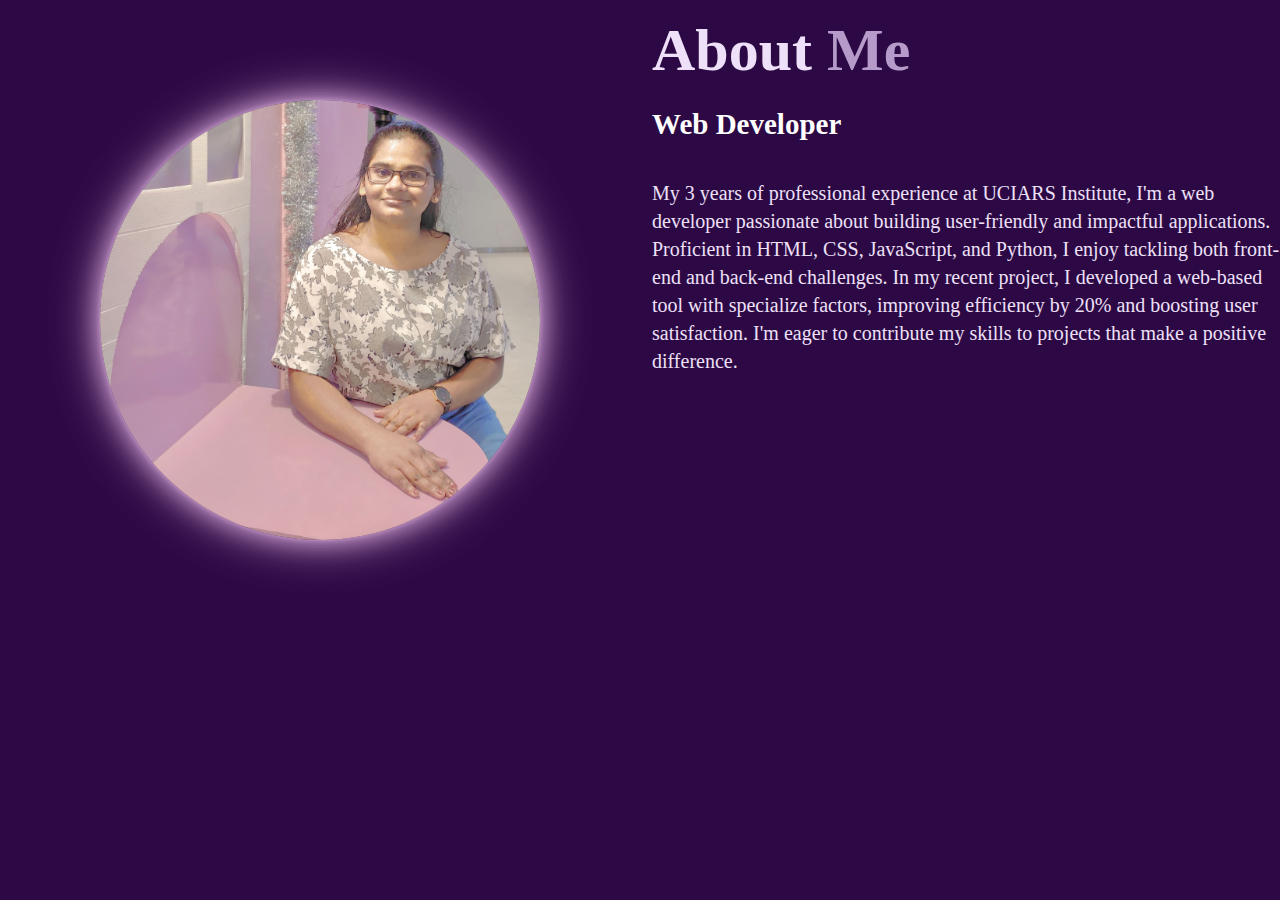
<file: about.html>
<!DOCTYPE html>
<html lang="en">
<head>
  <meta charset="UTF-8">
  <meta http-equiv="X-UA-Compatible" content="IE=edge">
  <meta name="viewport" content="width=device-width, initial-scale=1.0">
  <title>My Portfolio Website</title>
  <link rel="stylesheet" type="text/css" href="style.css">
  <link rel="stylesheet"  href="https://unpkg.com/boxicons@latest/css/boxicons.min.css">
  
  </head>
<body>
    <header class="header">
    <a href="#" class="logo"> <img src="images/logo.png"> </a>

    <nav class="navbar">
      <a href="index.html" style="--i:1" class="active">Home</a>
      <a href="portfolio.html" style="--i:2">Portfolio</a>
      <a href="services.html" style="--i:3">Services</a>
      <a href="contact.html" style="--i:4">Contact</a>

    </nav>
  </header>
  <section class="about">
    <div class="about-img">
      <img src="images/pic.jpg">
    </div>
    <div class="about-txt">
      <h2>About <span>Me</span> </h2>
      <h4>Web Developer</h4>
      <p>My 3 years of professional experience at UCIARS Institute, I'm a web developer passionate about building user-friendly and impactful applications. Proficient in HTML, CSS, JavaScript, and Python, I enjoy tackling both front-end and back-end challenges. In my recent project, I developed a web-based tool with specialize factors, improving efficiency by 20% and boosting user satisfaction. I'm eager to contribute my skills to projects that make a positive difference.</p>

      <audio src="audio/alert.mp3" id="audio" controls></audio>   
      <button onclick="playAudio();" ondblclick="location.href='skills.html'" class="btn-box"> Learn More </button>
         <script src="script.js"></script>
      <br><br><br><br>
       <button onclick="playAudio();" ondblclick="location.href ='images/RashmiCV_2024.pdf'" class="btn-box"> Download My Resume </button>  
    </div>
  </section>  
</body>
</html>
</file>
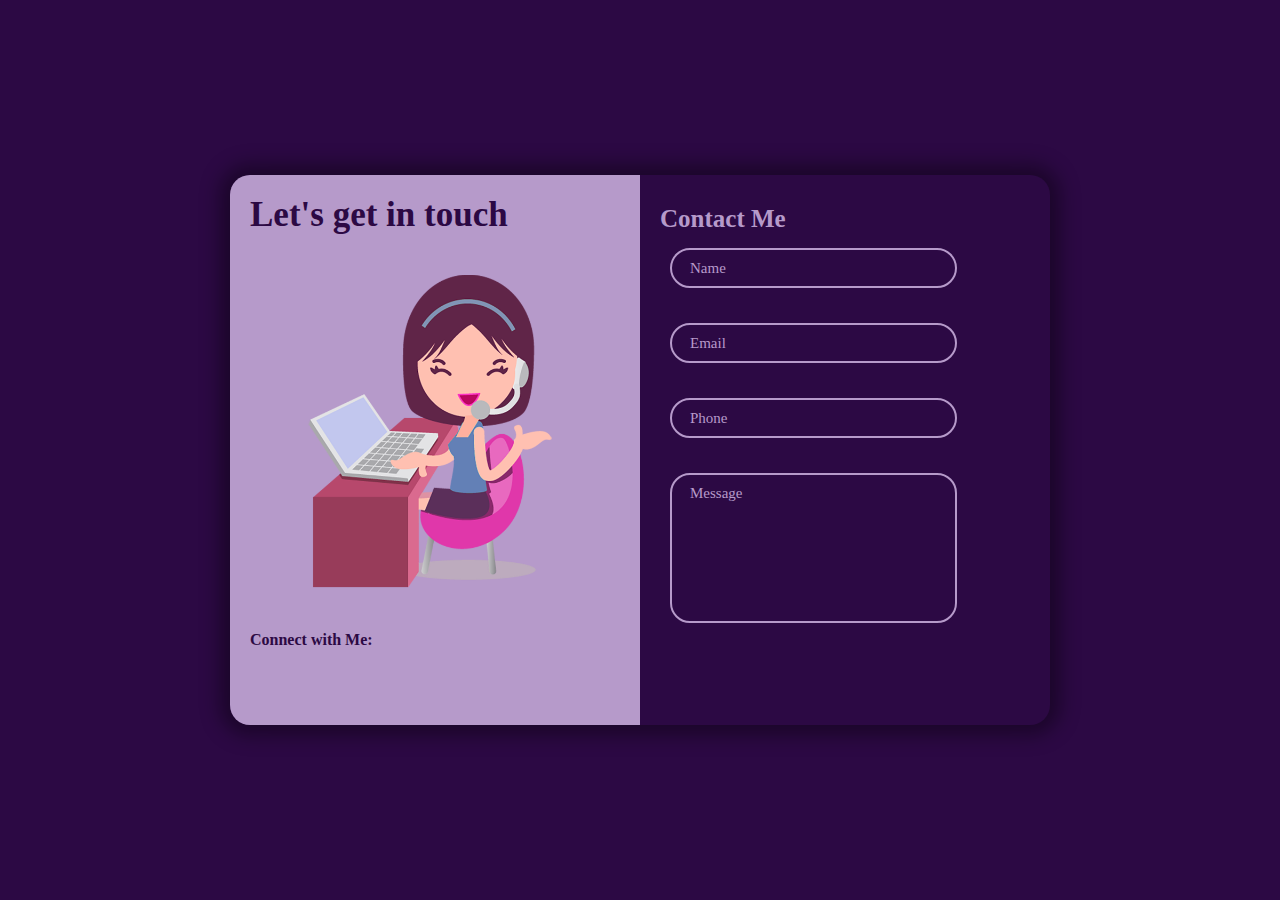
<file: contact.html>
<!DOCTYPE html>
<html lang="en">
<head>
  <meta charset="UTF-8">
  <meta http-equiv="X-UA-Compatible" content="IE=edge">
  <meta name="viewport" content="width=device-width, initial-scale=1.0">
  <title>My Portfolio Website</title>
  <link rel="stylesheet" type="text/css" href="style.css">
  <link rel="stylesheet"  href="https://unpkg.com/boxicons@latest/css/boxicons.min.css">
  
  </head>
<body>

    <header class="header">
      <a href="#" class="logo"> <img src="images/logo.png"> </a>

    <nav class="navbar">
      <a href="index.html" style="--i:1" class="active">Home</a>
      <a href="portfolio.html" style="--i:2">Portfolio</a>
      <a href="services.html" style="--i:3">Services</a>
      <a href="contact.html" style="--i:4">Contact</a>

    </nav>
  </header>

  <div class="container-contact">
    <div class="item">
      <div class="contact">
        <div class="first-txt">Let's get in touch</div>
        <br> <br>
        <img src="images/pngegg.png" class="image">
        <div class="social-links">
          <br> <br>
          <span class="secnd-txt">Connect with Me:</span>
          <ul class="social-media">
            <li> <a href="https://www.facebook.com/rashmi.mendis.94?mibextid=ZbWKwL"><i class='bx bxl-facebook' style='color:#b69aca' ></i></a> </li>
            <li> <a href="https://wa.me/qr/MHU5IHBGDAKVG1"><i class='bx bxl-whatsapp' style='color:#b69aca' ></i></a> </li>
            <li> <a href="https://www.linkedin.com/in/rashmi-mendis-465182293/"><i class='bx bxl-linkedin' style='color:#b69aca' ></i></a> </li>
            <li> <a href="https://github.com/Rashmi-Mendis/"><i class='bx bxl-github' style='color:#b69aca'  ></i></a> </li>
          </ul>
        </div>
      </div>
      <div class="submit-form">
        <h4 class="third-txt">Contact Me</h4>
        <form action="">

          <div class="input-box">
            <input type="text" class="input" name="txt" required>   
            <label for="">Name</label>
          </div>   

          <div class="input-box">
            <input type="email" class="input" name="txt" required>   
            <label for="">Email</label>
          </div> 

          <div class="input-box">
            <input type="tel" class="input" name="txt"required>   
            <label for="">Phone</label>
          </div> 

          <div class="input-box">
            <textarea name="" class="input" id="message" cols="30" rows="10" required></textarea>
            <label for="">Message</label>
          </div> 
           <audio src="audio/alert.mp3" id="audio" controls></audio> 

          <button onclick="playAudio()" type="submit"  class="submit-btn">Submit</button>
          <script src="script.js"></script>

        </form>
      </div>
    </div>
    
  </div>

</body>
</html>
</file>
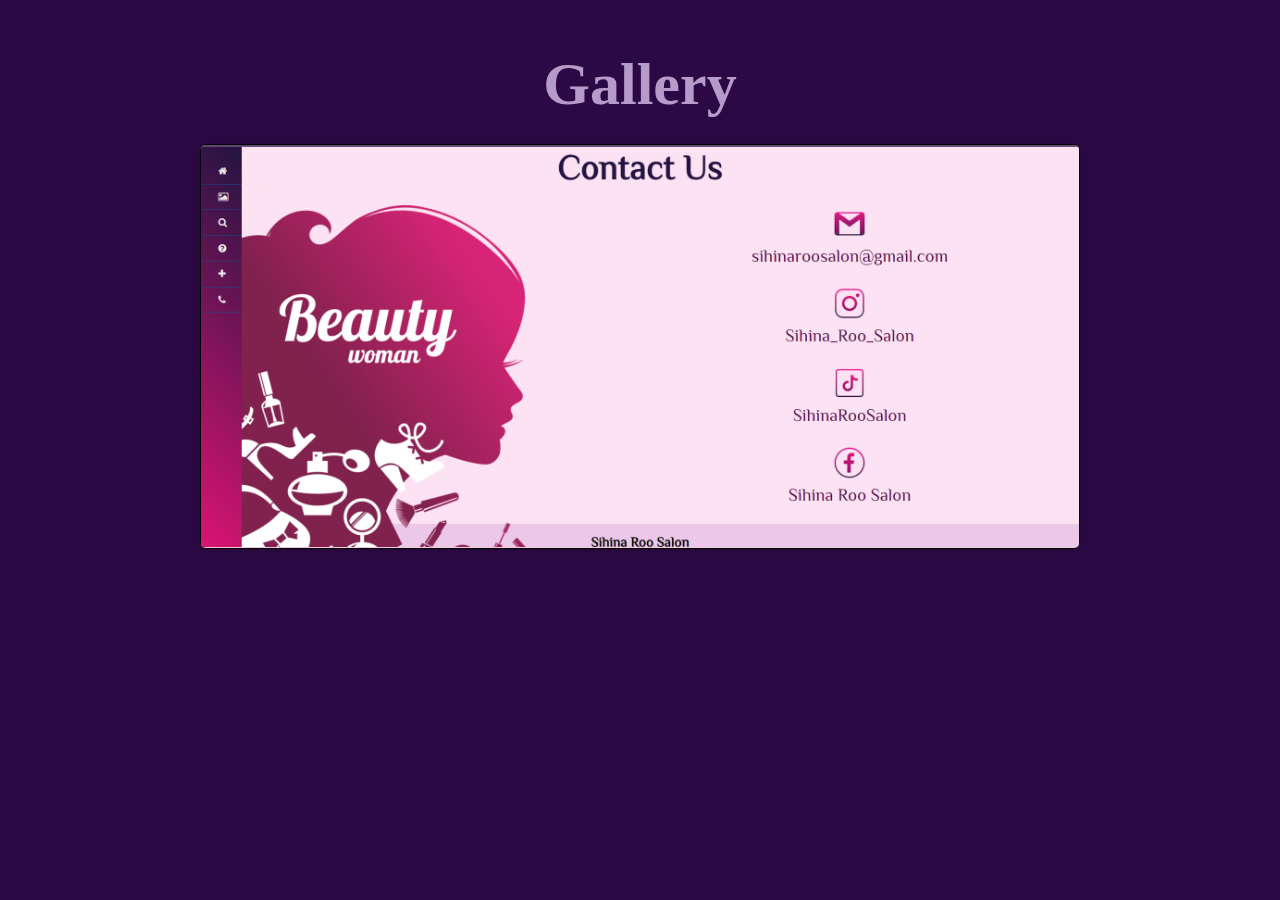
<file: gallery.html>
<!DOCTYPE html>
<html>
<head>
	<meta charset="UTF-8">
  <meta http-equiv="X-UA-Compatible" content="IE=edge">
  <meta name="viewport" content="width=device-width, initial-scale=1.0">
  <title>My Portfolio Website</title>
  <link rel="stylesheet" type="text/css" href="style.css">
  <link rel="stylesheet"  href="https://unpkg.com/boxicons@latest/css/boxicons.min.css">
</head>
<body>
	 <header class="header">
    <a href="#" class="logo"> <img src="images/logo.png"> </a>

    <nav class="navbar">
      <a href="index.html" style="--i:1" class="active">Home</a>
      <a href="portfolio.html" style="--i:2">Portfolio</a>
      <a href="services.html" style="--i:3">Services</a>
      <a href="contact.html" style="--i:4">Contact</a>

    </nav>
  </header>

	<div class="h1" id="slider">
			<h1>Gallery</h1>
	</div>

	<div class="slider">
		<div class="images">
			<img src="images/png.png">
			<img src="images/png1.png">
			<img src="images/png2.png">	
			<img src="images/png3.png">
			<img src="images/png4.png">
			<img src="images/png5.png">	
		</div>
	</div>
</body>
</html>
</file>
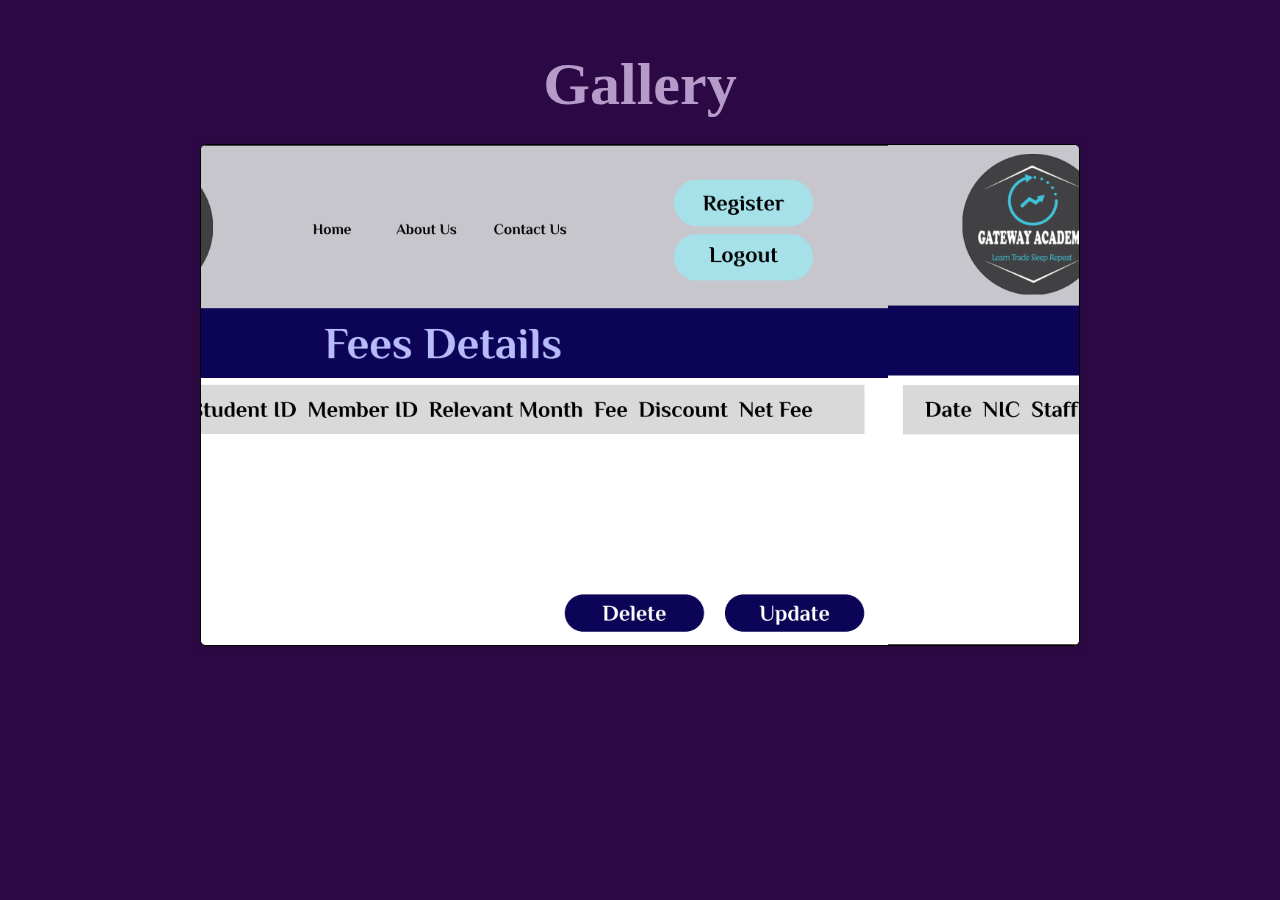
<file: gallery1.html>
<!DOCTYPE html>
<html>
<head>
	<meta charset="UTF-8">
  <meta http-equiv="X-UA-Compatible" content="IE=edge">
  <meta name="viewport" content="width=device-width, initial-scale=1.0">
  <title>My Portfolio Website</title>
  <link rel="stylesheet" type="text/css" href="style.css">
  <link rel="stylesheet"  href="https://unpkg.com/boxicons@latest/css/boxicons.min.css">
</head>
<body>
	 <header class="header">
    <a href="#" class="logo"> <img src="images/logo.png"> </a>

    <nav class="navbar">
      <a href="index.html" style="--i:1" class="active">Home</a>
      <a href="portfolio.html" style="--i:2">Portfolio</a>
      <a href="services.html" style="--i:3">Services</a>
      <a href="contact.html" style="--i:4">Contact</a>

    </nav>
  </header>

	<div class="h1" id="slider">
			<h1>Gallery</h1>
	</div>

	<div class="slider">
		<div class="images1">
			<img src="images/gallery1.png">
			<img src="images/gallery2.png">
			<img src="images/gallery3.png">	
			<img src="images/gallery4.png">
			<img src="images/gallery5.png">
			<img src="images/gallery6.png">	
			<img src="images/gallery7.png">
			<img src="images/gallery8.png">
			<img src="images/gallery9.png">	
			<img src="images/gallery10.png">
			<img src="images/gallery11.png">
			<img src="images/gallery12.png">	
			<img src="images/gallery13.png">
			<img src="images/gallery14.png">
			<img src="images/gallery15.png">	
			<img src="images/gallery16.png">
			<img src="images/gallery17.png">
			<img src="images/gallery18.png">	
			<img src="images/gallery19.png">
			<img src="images/gallery20.png">
			<img src="images/gallery21.png">	
			<img src="images/gallery22.png">
			<img src="images/gallery23.png">
			<img src="images/gallery24.png">	
			<img src="images/gallery25.png">	
		</div>
	</div>
</body>
</html>
</file>
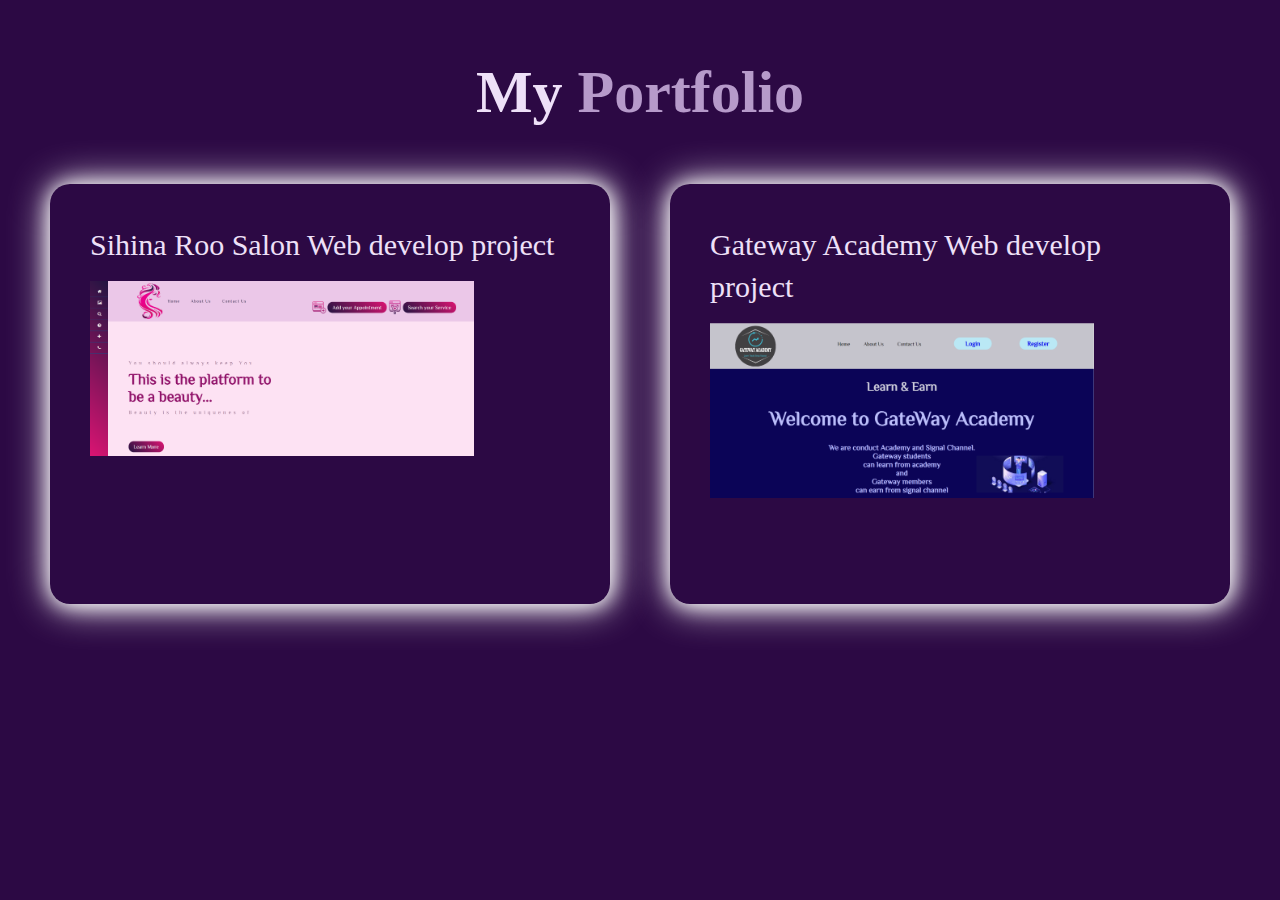
<file: portfolio.html>
<!DOCTYPE html>
<html lang="en">
<head>
  <meta charset="UTF-8">
  <meta http-equiv="X-UA-Compatible" content="IE=edge">
  <meta name="viewport" content="width=device-width, initial-scale=1.0">
  <title>My Portfolio Website</title>
  <link rel="stylesheet" type="text/css" href="style.css">
  
</head>
<body>
		<header class="header">
		  <a href="#" class="logo"> <img src="images/logo.png"> </a>

		<nav class="navbar">
			<a href="index.html" style="--i:1" class="active">Home</a>
			<a href="portfolio.html" style="--i:2">Portfolio</a>
			<a href="services.html" style="--i:3">Services</a>
			<a href="contact.html" style="--i:4">Contact</a>

		</nav>
	</header>

	 <section>
    <div class="services" id="services">
      <div class="container">
        <h1 class="sub-title">My <span>Portfolio</span> </h1>
        <div class="services-list">
          <div>
            
            <h2>Sihina Roo Salon Web develop project</h2>
            	<img src="images/salon.png">
            	<br><br>
              <audio src="audio/alert.mp3" id="audio" controls></audio>   
            <button onclick="playAudio();" ondblclick="location.href='recordOne.html'" class="read"> Learn More </button>
            <button onclick="playAudio();" ondblclick="location.href='gallery.html'" class="read1"> Gallery </button>

         <script src="script.js"></script>
          
          </div>


  <div>
            
            <h2>Gateway Academy Web develop project</h2>
            <img src="images/academy.png">
            <br><br>
            <audio src="audio/alert.mp3" id="audio" controls></audio>  
            <button onclick="playAudio();" ondblclick="location.href='recordTwo.html'" class="read"> Learn More </button>
            <button onclick="playAudio();" ondblclick="location.href='gallery1.html'" class="read1"> Gallery </button>

         <script src="script.js"></script>
            
          </div>
	
</div>
</div>
</div>
</section>



</body>
</html>
</file>
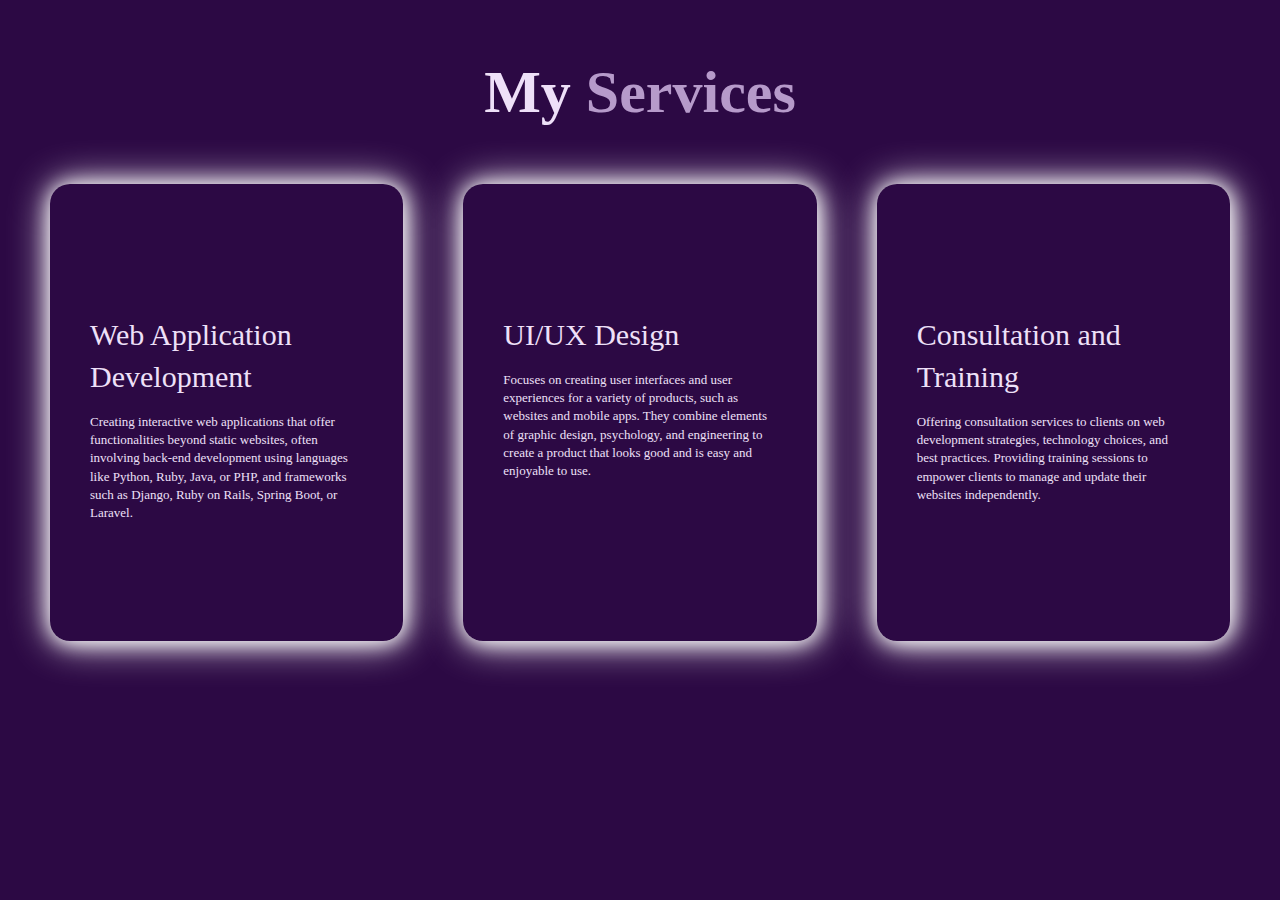
<file: services.html>
<!DOCTYPE html>
<html lang="en">
<head>
  <meta charset="UTF-8">
  <meta http-equiv="X-UA-Compatible" content="IE=edge">
  <meta name="viewport" content="width=device-width, initial-scale=1.0">
  <title>My Portfolio Website</title>
  <link rel="stylesheet" type="text/css" href="style.css">
  <link rel="stylesheet" href="https://unpkg.com/boxicons@latest/css/boxicons.min.css">
  
  </head>
<body>
    <header class="header">
    <a href="#" class="logo"> <img src="images/logo.png"> </a>

    <nav class="navbar">
      <a href="index.html" style="--i:1" class="active">Home</a>
      <a href="portfolio.html" style="--i:2">Portfolio</a>
      <a href="services.html" style="--i:3">Services</a>
      <a href="contact.html" style="--i:4">Contact</a>

    </nav>
  </header>
  
   <section>
    <div class="services" id="services">
      <div class="container">
        <h1 class="sub-title">My <span>Services</span> </h1>
        <div class="services-list">
          <div>
            <i class='bx bx-code' style='color:#b69aca' ></i>
            <h2>Web Application Development</h2>
            <p>Creating interactive web applications that offer functionalities beyond static websites, often involving back-end development using languages like Python, Ruby, Java, or PHP, and frameworks such as Django, Ruby on Rails, Spring Boot, or Laravel.</p><br><br>
          
            <audio src="audio/alert.mp3" id="audio" controls></audio>   
            <button onclick="playAudio();" ondblclick="location.href='portfolio.html'" class="read">Learn More </button>
         <script src="script.js"></script>
          </div>
          <div>
            <i class='bx bx-crop' style='color:#b69aca' ></i>
            <h2>UI/UX Design</h2>
            <p>Focuses on creating user interfaces and user experiences for a variety of products, such as websites and mobile apps. They combine elements of graphic design, psychology, and engineering to create a product that looks good and is easy and enjoyable to use.</p><br><br>
            <button onclick="playAudio();" ondblclick="location.href='portfolio.html'" class="read">Learn More </button>
          </div>
          <div>
            <i class='bx bx-user-check' style='color:#b69aca' ></i>
            <h2>Consultation and Training</h2>
            <p>Offering consultation services to clients on web development strategies, technology choices, and best practices. Providing training sessions to empower clients to manage and update their websites independently.</p><br><br>
            <button onclick="playAudio();" ondblclick="location.href='portfolio.html'" class="read">Learn More </button>
          </div>
        </div>
      </div>
    </div>
  </section>
</body>
</html>
</file>
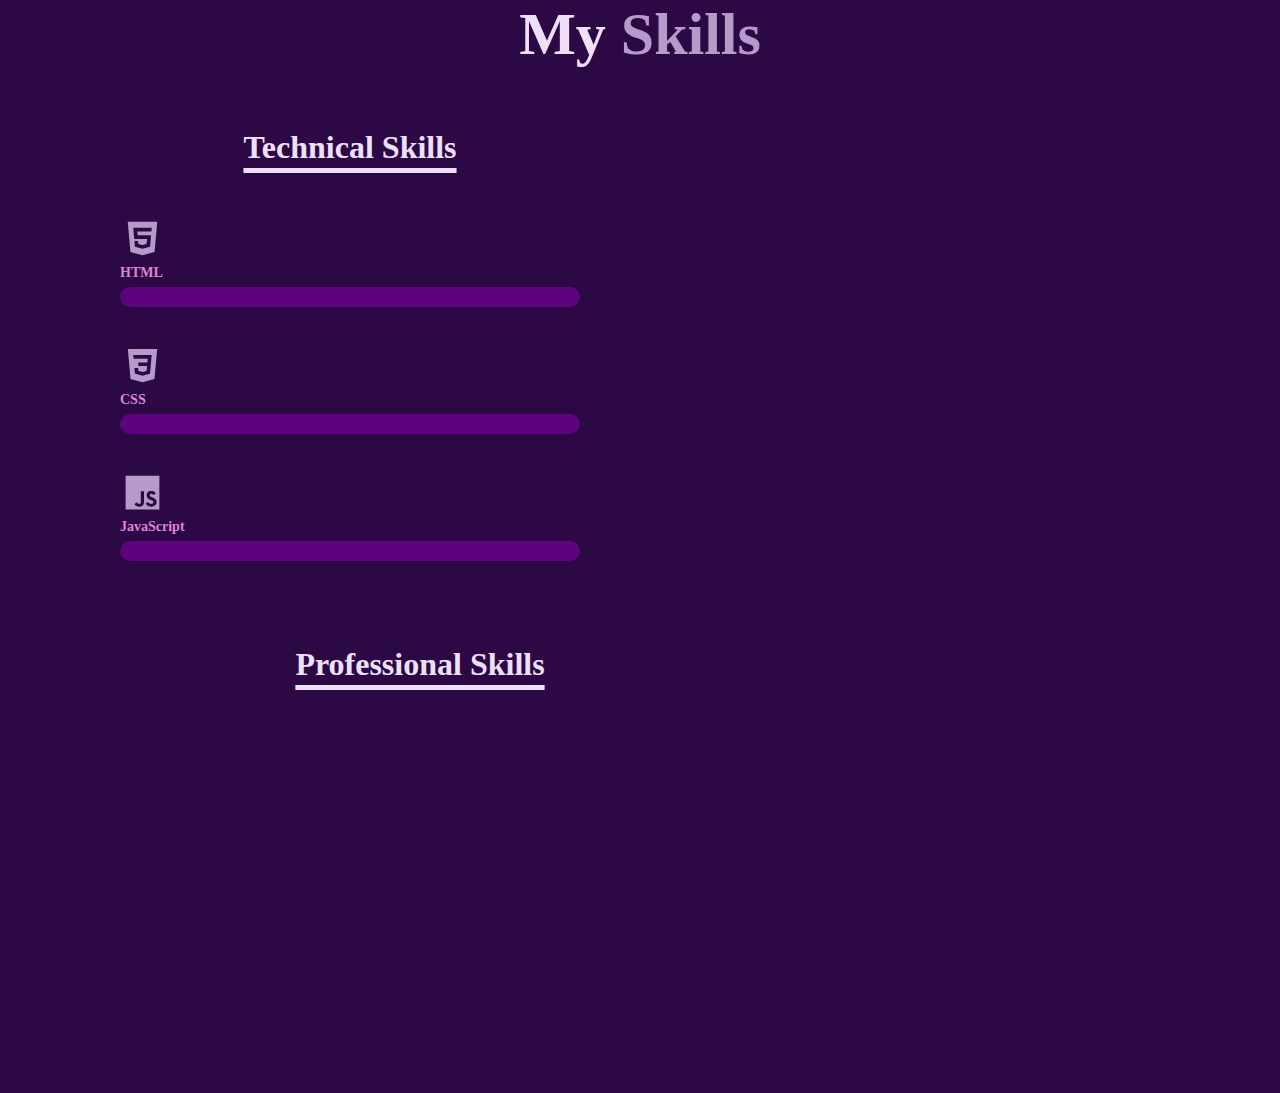
<file: skills.html>
<!DOCTYPE html>
<html lang="en">
<head>
  <meta charset="UTF-8">
  <meta http-equiv="X-UA-Compatible" content="IE=edge">
  <meta name="viewport" content="width=device-width, initial-scale=1.0">
  <title>My Portfolio Website</title>
  <link rel="stylesheet" type="text/css" href="style.css">
  <link rel="stylesheet"
  href="https://unpkg.com/boxicons@latest/css/boxicons.min.css">
  
  </head>
<body>

    <header class="header">
    <a href="#" class="logo"> <img src="images/logo.png"> </a>

    <nav class="navbar">
      <a href="index.html" style="--i:1" class="active">Home</a>
      <a href="portfolio.html" style="--i:2">Portfolio</a>
      <a href="services.html" style="--i:3">Services</a>
      <a href="contact.html" style="--i:4">Contact</a>

    </nav>
  </header>

   <h1 class="sub-title">My <span>Skills</span> </h1>

<section>
  <div class="containerr">
    <h1 class="heading1">Technical Skills</h1>

    <div class="skill-box">
      <img src="images/html.png">
      <span class="title">HTML</span>
      <div class="skill-bar">
        <span class="skill-per"><span class="tooltip">90%</span></span>
      </div>
    </div> <br><br>

     <div class="skill-box">
      <img src="images/css.png">
      <span class="title">CSS</span>
      <div class="skill-bar">
        <span class="skill-per css"><span class="tooltip">70%</span></span>
      </div>
    </div> <br><br>

     <div class="skill-box">
      <img src="images/js.png">
      <span class="title">JavaScript</span>
      <div class="skill-bar">
        <span class="skill-per js"><span class="tooltip">50%</span></span>
      </div>
    </div>

  </div>

  <div class="container1">
    <h1 class="heading1">Professional Skills</h1>
    <div class="radial-bars">
      <div class="radial-bar">
        <svg x="0px" y="0px" viewBox="0 0 200 200">
          <circle class="progress-bar" cx="100" cy="100" r=80> </circle>
          <circle class="path path-1" cx="100" cy="100" r=80> </circle>
        </svg>
        <div class="txt">Creativity</div>
        <div class="percentage">90%</div>
        
      </div>
      <div class="radial-bar">
        <svg x="0px" y="0px" viewBox="0 0 200 200">
          <circle class="progress-bar" cx="100" cy="100" r="80"> </circle>
          <circle class="path path-2" cx="100" cy="100" r="80"> </circle>
        </svg>
        <div class="txt">Communication</div>
        <div class="percentage">65%</div>
        
      </div>
      <div class="radial-bar">
        <svg x="0px" y="0px" viewBox="0 0 200 200">
          <circle class="progress-bar" cx="100" cy="100" r="80"> </circle>
          <circle class="path path-3" cx="100" cy="100" r="80"> </circle>
        </svg>
        <div class="txt">Problem Solving</div>
        <div class="percentage">75%</div>
        
      </div>
      <div class="radial-bar">
        <svg x="0px" y="0px" viewBox="0 0 200 200">
          <circle class="progress-bar" cx="100" cy="100" r=80> </circle>
          <circle class="path path-4" cx="100" cy="100" r=80> </circle>
        </svg>
        <div class="txt">Team work</div>
        <div class="percentage">85%</div>
        
      </div>
      <br><br><br><br>
    </div>
  </div>
</section>
</body>
</html>
</file>
<file: style.css>
*
{
	margin: 0;
	padding: 0;
	box-sizing: border-box;
	font-family: 'candara';
}

body
{
	color: #EEE0F8;
	background-color: #2C0944;
}

.header
{
	position: fixed;
	top: 0;
	left: 0;
	width: 100%;
	padding: 20px 10%;
	background: transparent;
	display: flex;
	justify-content: space-between;
	align-items: center;
	z-index: 100;
}

.logo img
{
	opacity: 0;
	animation: slideRight 1s ease forwards;
	width: 50px;
	border-radius: 50%;
}

.navbar a 
{
	display: inline-block;
	font-size: 25px;
	color: #fff;
	text-decoration: none;
	font-weight: 500;
	margin-left: 30px;
	transition: .3s;
	opacity: 0;
	animation: slideTop .5s ease forwards;
	animation-delay: calc(2s * var(--i));
}

.navbar a:hover
{
	color: #B69ACA;
}

.home
{
	position:relative;
	width: 100%;
	justify-content: space-between;
	height: 100vh;
	/*background: url() no-repeat;*/
	background-color: #2C0944;
	background-size: cover;
	background-position: center;
	display: flex;
	align-items: center;
	padding: 70px 10% 0;
}

.home-content
{
	max-width: 600px;
}

.home-content h3
{
	font-size: 32px;
	font-weight: 700;
	opacity: 0;
	animation: slideBottom 1s ease forwards;
	animation-delay: .7s;

}

.home-content h3:nth-of-type(2)
{
	margin-bottom: 30px;
	animation: slideTop 1s ease forwards;
	animation-delay: .7s;
}

.txt
{
	color: #B69ACA;
}

.home-content h1
{
	font-size: 50px;
	font-weight: 700;
	margin: -3px 0;
	opacity: 0;
	animation: slideRight 1s ease forwards;
	animation-delay: 1s;
}

.home-content p
{
	font-size: 20px;
	opacity: 0;
	animation: slideLeft 1s ease forwards;
	animation-delay: 1s;
}

.home-sci a
{
	display: inline-flex;
	justify-content: center;
	align-items: center;
	width: 50px;
	height: 50px;
	background: transparent;
	border: 2px solid #B69ACA;
	border-radius: 50%;
	font-size: 20px;
	color: #B69ACA;
	text-decoration: none;
	margin: 30px 15px 30px 0;
	transition: .5s ease;
	opacity: 0;
	animation: slideLeft 1s ease forwards;
	animation-delay: calc(.2s * var(--i));
}

.home-sci a:hover
{
	background: #000;
	color: #B69ACA;
	box-shadow: 0 0 20px #B69ACA;
}

.btn-box
{
	display: inline-block;
	padding: 12px 20px;
	background: #B69ACA;
	border-radius: 50px;
	font-size: 16px;
	color: #000;
	letter-spacing: 1px;
	text-decoration: none;
	font-weight: 600;
	opacity: 0;
	animation: slideTop 1s ease forwards;
	animation-delay: 2s;
	box-shadow:  0 0 5px #B69ACA, 0 0 25px #B69ACA;
	border: none;
}

.btn-box:hover
{
	box-shadow: 0 0 5px #B69ACA, 0 0 25px #B69ACA, 0 0 100px #B69ACA, 0 0 200px #B69ACA;
}

.about
{
	display: grid;
	grid-template-columns: repeat(2, 1fr) ;
	align-items: center;
	gap: 1.5rem;
}

.about-img img
{
	box-shadow: 0 0 5px #C79ACA, 0 0 25px #C79ACA, 0 0 50px #C79ACA;
	width: 70%;
	border-radius: 50%;
	margin: 100px 100px 50px;
}

.about-txt h2
{
	font-size: 60px;
}

.about-txt h2 span
{
	color: #B69ACA;
}

.about-txt h4
{
	font-size: 29px;
	font-weight: 600;
	color: #fff;
	line-height: 1.7;
	margin: 15px 0 30px;
}

.about-txt p
{
	color: #EEE0F8;
	font-size: 20px;
	line-height: 1.4;
	margin-bottom: 4rem;
}

.sec
{
	display: grid;
	grid-template-columns: repeat(auto-fit, minmax(259px, 1fr));
	grid-gap: 60px;
	margin-top: 0px;
}

.secb img
{
	width: 75%;
	border-radius: 50%;
	box-shadow: 0 0 5px #C79ACA, 0 0 25px #C79ACA, 0 0 50px #C79ACA;
	margin-left: 100px;
}

.services
{
	color: #EEE0F8;
	font-size: 20px;
	line-height: 1.4;
}

.sub-title
{
	text-align: center;
	font-size: 60px;
	padding-bottom: 50px;
}

.sub-title span
{
	color: #B69ACA;
}

.container
{
	padding: 50px;
}

.services-list
{
	display: grid;
	grid-template-columns: repeat(auto-fit, minmax(259px, 1fr));
	grid-gap: 60px;
	margin-top: 0px;
}

.services-list div
{
	background-color: transparent;
	padding: 40px;
	font-size: 13px;
	font-weight: 13px;
	border-right: 10px;
	border-radius: 20px;
	transition: background 0.5s, transform 0.5s;
	box-shadow: 1px 1px 20px #fff, 1px 1px 40px #fff;
}

.services-list div i 
{
	font-size: 50px;
	margin-bottom: 30px;
}

.services-list div h2
{
	font-size: 30px;
	font-weight: 500;
	margin-bottom: 15px;
}

.services-list div a
{
	text-decoration: none;
	color: #000;
	font-size: 17px;
	margin-top: 20px;
	display: inline-block;
}

.read
{
	display: inline-block;
	padding: 12px 20px;
	background: #B69ACA;
	border-radius: 40px;
	font-size: 16px;
	color: #001b29;
	letter-spacing: 1px;
	text-decoration: none;
	font-weight: 600;
	opacity: 0;
	animation: slideTop 1s ease forwards;
	animation-delay: 2s;
	box-shadow: 0 0 5px #B69ACA, 0 0 25px #B69ACA;
	border: none;
}

.read:hover
{
	box-shadow: 0 0 5px #B69ACA, 0 0 25px #B69ACA, 0 0 100px #B69ACA, 0 0 200px #B69ACA;	
}

.services-list div:hover
{
	transform: translateY(-10px);
}

section
{
	display: flex;
	flex-wrap: wrap;
}

.container1
{
	width: 600px;
	height: 500px;
	padding: 75px 90px;
	margin-left: 120px;
}

.heading1
{
	text-align: center;
	text-decoration: underline;
	text-underline-offset: 10px;
	text-decoration-thickness: 5px;
	margin-bottom: 50px;
}

.containerr
{
	position: relative;
	max-width: 500px;
	width: 100%;
	/*background: #fff;*/
	margin: 0px 100px;
	padding: 10px 20px;
	border-radius: 10px;
}

/*linear-bar*/
.skill-box .title
{
	display: block;
	font-size: 14px;
	font-weight: 600;
	color: #DD85D5;
}

.skill-box .skill-bar
{
	height: 20px;
	width: 100%;
	border-radius: 10px;
	margin-top: 6px;
	background: #5F0280;
}

.skill-box .skill-per
{
	position: relative;
	display: block;
	height: 100%;
	width: 90%;
	border-radius: 9px;
	background: #C79ACA;
	animation: progress 0.4s ease-in-out forwards;
	opacity: 0;
}

.skill-per.css
{
	width: 70%;
	animation-delay: 0.2s;
}

.skill-per.js
{
	width: 50%;
	animation-delay: 0.4s;
}
@keyframes progress
{
	0%
	{
		width: 0;
		opacity: 1;
	}

	100%
	{
		opacity: 1;
	}
}

.skill-per .tooltip /*percentage*/
{
	position: absolute;
	left: 90%;
	font-size: 9px;
	font-weight: 500;
	color: #2C0944;
	padding: 2px 6px;
	border-radius: 3px;
	z-index: 1;
}

.skill-per.css .tooltip
{
	left: 88%;
}

.skill-per.js .tooltip
{
	left: 84%;
}

/*radial-bar*/
.radial-bars
{
	width: 100%;
	display: flex;
	flex-wrap: wrap;
	justify-content: space-evenly;
	align-items: flex-start;
}

.radial-bars .radial-bar
{
	width: 50%;
	height: 170px;
	margin-bottom: 10px;
	position: relative;
}

.radial-bars .radial-bar svg
{
	position: absolute;
	top: 50%;
	left: 50%;
	transform: translate(-50%, -50%) rotate(-90deg);
	width: 120px;
	height: 160px;
}

.radial-bars .radial-bar .progress-bar
{
	stroke-width: 30;
	stroke: #5F0280;
	stop-color: #C79ACA;
	fill: transparent;
	stroke-dasharray: 502;
	stroke-dashoffset: 502;
	stroke-linecap: round;
	animation: animate-bar 1s linear forwards;
}

.path
{
	stroke-width: 30;
	stroke: #B69ACA;
	fill: transparent;
	stroke-dasharray: 502;
	stroke-dashoffset: 502;
	stroke-linecap: round;
}

.path-1{animation: animate-path1 1s 1s linear forwards;}
.path-2{animation: animate-path2 1s 1s linear forwards;}
.path-3{animation: animate-path3 1s 1s linear forwards;}
.path-4{animation: animate-path4 1s 1s linear forwards;}

.radial-bar .txt
{
	width: 100%;
	position: absolute;
	font-size: 17px;
	font-weight: 500;
	animation: showText 0.5s 1s linear forwards;
	opacity: 0;
	color: #DD85D5;
	text-align: center;
}

.radial-bars .radial-bar .percentage
{
	position: absolute;
	top: 50%;
	left: 50%;
	transform: translate(-50%, -50%);
	font-size: 17px;
	font-weight: 500;
	animation: showText 0.5s 1s linear forwards;
	opacity: 0;
	color: #EF1096;
}

.main-text
{
	padding-top: 30px;
	margin-top: 0px;
}

.main-text h2
{
	font-size: 60px;
	line-height: 1;
	text-align: center;
}

.main-text h2 span
{
	color: #B69ACA;
}


.services-list img
{
	width: 80%;
	align-items: center;
}


.container-contact
{
	position: relative;
	width: 100%;
	height: 100vh;
	display: flex;
	justify-content: center;
	align-items: center;
}

.item
{
	width: 100%;
	height: 550px;
	max-width: 820px;
	background: blur(#C79ACA);
	border-radius: 20px;
	box-shadow: 0 0 20px 10px rgba(0, 0, 0, 0.4);
	overflow: hidden;
	grid-template-columns: repeat(2, 1fr);
	display: grid;
	z-index: 1000;
}

.contact
{
	background: #B69ACA;
}

.submit-form
{
	background: transparent;	
}

.first-txt
{
	padding-left: 20px;
	padding-top: 20px;
	font-size: 35px;
	color: #2C0944;
	font-weight: 600;
}

.image
{
	height: 320px;
	width: 320px;
	margin-left: 40px;
}

.social-media
{
	display: flex;
	list-style: none;
}

ul li
{
	padding-left: 15px;
	font-size: 24px;
	margin-top: 10px;
	margin-left: 10px;

}

i
{
	background: #2C0944;
	padding: 5px;
	border-radius: 5px;
	transition: .3s;
	opacity: 0;
	animation: slideTop 1s ease forwards;
	animation-delay: 2s;
	box-shadow:  0 0 5px #2C0944, 0 0 25px #2C0944;
}

.social-media i:hover
{
	background: #EF1096;
}

.secnd-txt
{
	font-weight: 600;
	color: #2C0944;
	padding: 20px;
}

.third-txt
{
	font-size: 25px;
	position: relative;
	top: 20px;
	left: 20px;
	padding-top: 10px;
	color: #B69ACA;
}

.form
{
	padding: 0 50px;
	height: 100%;
	width: 100%;
	overflow: hidden;
}

.input-box
{
	height: 40px;
	width: 70%;
	margin: 35px 30px;
	position: relative;
}

.input
{
	width: 100%;
	height: 100%;
	background: transparent;
	border: 2px solid #B69ACA;
	border-radius: 20px;
	outline: none;
	padding-left: 10px;
	color: #B69ACA;
	font-size: 16px;
}

.input-box label
{
	position: absolute;
	top: 50%;
	left: 10px;
	padding-left: 10px;
	transform: translateY(-50%);
	font-size: 15px;
	font-weight: 500;
	color: #B69ACA;
	transition: .3s;
}

.input-box .input:focus ~ label,
.input-box .input:valid ~ label
{
	top: -1px;
	left: 10px;
	background: #2C0944;
	font-weight: 500;
	font-size: 12px;
	padding: 5px;
}

textarea.input
{
	resize: none;
	min-height: 150px;
	overflow: auto;
}

.submit-btn
{
	position: relative;
	top: 100px;
	background: #B69ACA;
	outline: none;
	border: none;
	color: #2C0944;
	border-radius: 40px;
	width: 30%;
	cursor: pointer;
	font-size: 20px;
	height: 45px;
	font-weight: 500;
	margin: 5px 30px;

	display: inline-block;
	padding: 12px 20px;
	letter-spacing: 1px;
	text-decoration: none;
	opacity: 0;
	animation: slideTop 1s ease forwards;
	animation-delay: 2s;
	box-shadow:  0 0 5px #B69ACA, 0 0 25px #B69ACA;
}

.submit-btn:hover
{
	font-weight: 700;
}























@keyframes animate-path1
{
	100%
	{
		stroke-dashoffset: 50;;
	}
}

@keyframes animate-path2
{
	100%
	{
		stroke-dashoffset: 175;;
	}
}

@keyframes animate-path3
{
	100%
	{
		stroke-dashoffset: 125;;
	}
}

@keyframes animate-path4
{
	100%
	{
		stroke-dashoffset: 75;;
	}
}

@keyframes animate-bar
{
	100%
	{
		stroke-dashoffset: -1;	
	}
}

@keyframes showText
{
	100%
	{
		opacity: 1;
	}
}

@keyframes slideRight
{
	0%
	{
		transform: translateX(-100px);
		opacity: 0;
	}

	100%
	{
		transform: translateY(0px);
		opacity: 1;
	}
}

@keyframes slideLeft
{
	0%
	{
		transform: translateX(100px);
		opacity: 0;
	}

	100%
	{
		transform: translateX(0px);
		opacity: 1;
	}
}

@keyframes slideTop
{
	0%
	{
		transform: translateX(100px);
		opacity: 0;
	}

	100%
	{
		transform: translateY(0px);
		opacity: 1;
	}
}

@keyframes slideBottom
{
	0%
	{
		transform: translateY(-100px);
		opacity: 0;
	}

	100%
	{
		transform: translateY(0px);
		opacity: 1;
	}
}

.slider
{
	margin-left: 200px;
	margin-top: 25px;
	margin-right: 200px;
	height: 100%;
	align-items: center;
	border-radius: 6px;
	overflow: hidden;
	background: #F2C9E1;
	box-shadow: 0px 1px 10px rgba(0,0,0,0.2);
	position: relative;
	border: 1px solid black;
}

.h1
{
	text-align: center;
	font-size: 30px;
	color: #B69ACA;
	margin-top: 50px;
}

.images
{
	display: flex;
	height: 100%;
	transform: translateX(-500%);
	animation: slide 20s infinite;
}

.images1
{
	display: flex;
	height: 100%;
	transform: translateX(-1850%);
	animation: slide 80s infinite;
}


.slider .images img
{
	width: 100%;
	height: 100%;
}

.slider .images1 img
{
	height: 500px;
}


@keyframes slide
{
	0% {transform: translateX(0);}
	10% {transform: translateX(-100);}
	20% {transform: translateX(-200);}
	30% {transform: translateX(-300);}
	40% {transform: translateX(-400);}
	50% {transform: translateX(-500);}
	60% {transform: translateX(-600);}
	70% {transform: translateX(-700);}
	80% {transform: translateX(-800);}
	90% {transform: translateX(-900);}
	100% {transform: translateX(-1000);}
}

.videos video
{
	height: auto;
	width: 70%;
	margin-top: 50px;
	margin-left: 200px;
	margin-right: 200px;
}

.videoss video
{
	height: 500px;
	width: 70%;
	margin-top: 50px;
	margin-left: 200px;
	margin-right: 200px;
}

.read1
{
	display: inline-block;
	padding: 12px 20px;
	background: #B69ACA;
	border-radius: 40px;
	font-size: 16px;
	color: #001b29;
	letter-spacing: 1px;
	text-decoration: none;
	font-weight: 600;
	opacity: 0;
	animation: slideTop 1s ease forwards;
	animation-delay: 2s;
	box-shadow: 0 0 5px #B69ACA, 0 0 25px #B69ACA;
	margin-left: 50px;
	border: none;
}

.read1:hover
{
	box-shadow: 0 0 5px #B69ACA, 0 0 25px #B69ACA, 0 0 100px #B69ACA, 0 0 200px #B69ACA;	
}

#audio
{
	display: none;
}
</file>
